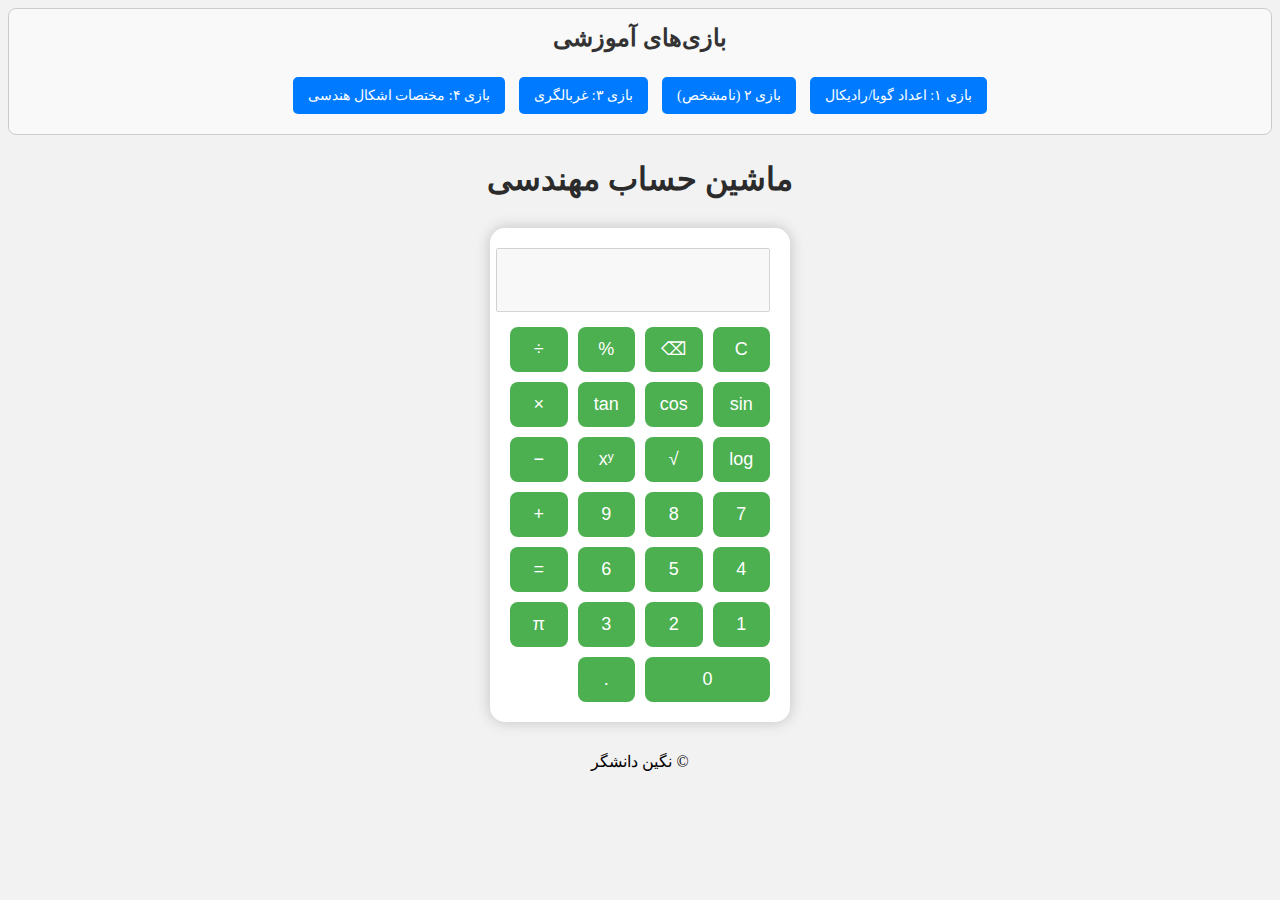
<file: index.html>
<!DOCTYPE html>
<html lang="fa" dir="rtl">
<head>
<meta charset="UTF-8">
<meta name="viewport" content="width=device-width, initial-scale=1.0">
<title>ماشین حساب مهندسی | نگین دانشگر</title>
<link rel="stylesheet" href="style.css">
<style>
    /* استایل‌های جدید برای نمایش بهتر لینک‌های بازی‌ها */
    .games-section {
        text-align: center;
        margin-bottom: 25px;
        padding: 15px;
        border: 1px solid #ccc;
        border-radius: 8px;
        background-color: #f9f9f9;
    }
    .games-section h2 {
        color: #333;
        margin-top: 0;
    }
    .game-button {
        display: inline-block;
        padding: 10px 15px;
        margin: 5px;
        background-color: #007bff;
        color: white;
        text-decoration: none;
        border-radius: 5px;
        transition: background-color 0.3s ease;
        font-size: 14px;
    }
    .game-button:hover {
        background-color: #0056b3;
    }
</style>
</head>

<body>

<!-- بخش جدید: لینک‌های بازی‌ها -->
<div class="games-section">
    <h2>بازی‌های آموزشی</h2>
    <a href="game1.html" class="game-button">بازی ۱: اعداد گویا/رادیکال</a>
    <a href="game2.html" class="game-button">بازی ۲ (نامشخص)</a> 
    <a href="game3.html" class="game-button">بازی ۳: غربالگری</a>
    <a href="game4.html" class="game-button">بازی ۴: مختصات اشکال هندسی</a>
</div>
<!-- پایان بخش لینک‌های بازی‌ها -->


<h1> ماشین حساب مهندسی </h1>

<div class="calculator">
<input type="text" id="display" disabled>

<div class="buttons">

<button onclick="clearDisplay()" class="op">C</button>
<button onclick="deleteLast()" class="op">⌫</button>
<button onclick="append('%')" class="op">%</button>
<button onclick="append('/')" class="op">÷</button>

<button onclick="sin()">sin</button>
<button onclick="cos()">cos</button>
<button onclick="tan()">tan</button>
<button onclick="append('*')" class="op">×</button>

<button onclick="log()">log</button>
<button onclick="sqrt()">√</button>
<button onclick="power()">xʸ</button>
<button onclick="append('-')" class="op">−</button>

<button onclick="append('7')">7</button>
<button onclick="append('8')">8</button>
<button onclick="append('9')">9</button>
<button onclick="append('+')" class="op">+</button>

<button onclick="append('4')">4</button>
<button onclick="append('5')">5</button>
<button onclick="append('6')">6</button>
<button onclick="calculate()" class="equal">=</button>

<button onclick="append('1')">1</button>
<button onclick="append('2')">2</button>
<button onclick="append('3')">3</button>
<button onclick="append(Math.PI)">π</button>

<button class="zero" onclick="append('0')">0</button>
<button onclick="append('.')">.</button>

</div>
</div>

<footer>© نگین دانشگر</footer>

<script src="script.js"></script>
</body>
</html>
</file>
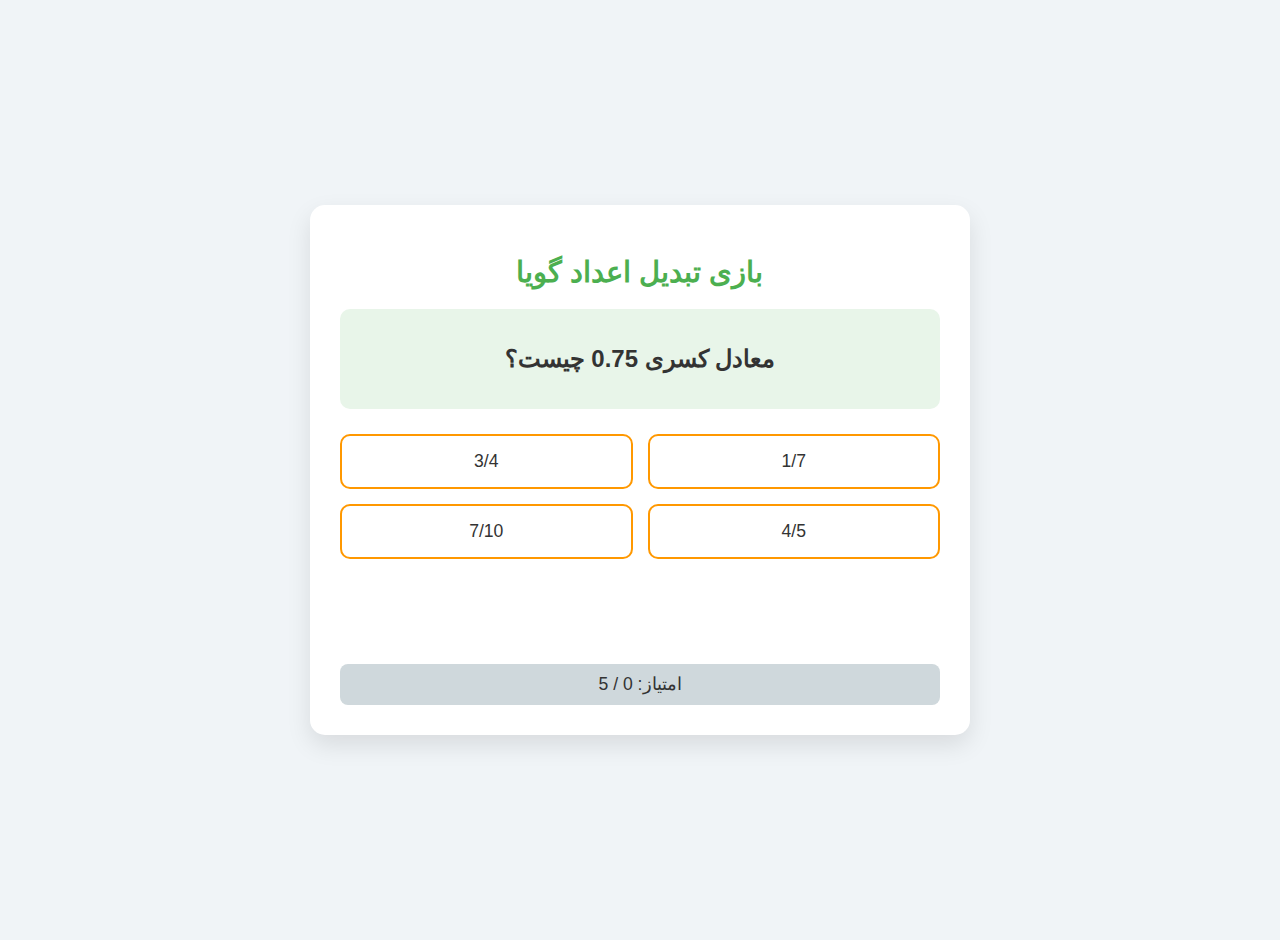
<file: game1.html>
﻿<!DOCTYPE html>
<html lang="fa" dir="rtl">
<head>
    <meta charset="UTF-8">
    <meta name="viewport" content="width=device-width, initial-scale=1.0">
    <title>بازی اعداد گویا</title>
    <style>
        :root {
            --primary-color: #4CAF50; /* سبز */
            --secondary-color: #FF9800; /* نارنجی */
            --background-color: #f0f4f7;
            --card-color: #ffffff;
            --text-color: #333;
            --correct-color: #4CAF50;
            --wrong-color: #F44336;
        }
        body {
            font-family: 'Vazirmatn', Tahoma, sans-serif;
            background-color: var(--background-color);
            color: var(--text-color);
            display: flex;
            justify-content: center;
            align-items: center;
            min-height: 100vh;
            margin: 0;
            padding: 20px;
        }
        .game-container {
            background-color: var(--card-color);
            padding: 30px;
            border-radius: 15px;
            box-shadow: 0 10px 25px rgba(0, 0, 0, 0.1);
            width: 100%;
            max-width: 600px;
            text-align: center;
        }
        h1 {
            color: var(--primary-color);
            margin-bottom: 20px;
            font-size: 1.8em;
        }
        #question-display {
            background-color: #e8f5e9;
            padding: 20px;
            border-radius: 10px;
            margin-bottom: 25px;
            font-size: 1.5em;
            font-weight: bold;
            min-height: 60px;
            display: flex;
            align-items: center;
            justify-content: center;
        }
        .options-grid {
            display: grid;
            grid-template-columns: repeat(2, 1fr);
            gap: 15px;
            margin-bottom: 25px;
        }
        .option-button {
            background-color: #ffffff;
            color: var(--text-color);
            border: 2px solid var(--secondary-color);
            padding: 15px 10px;
            border-radius: 10px;
            font-size: 1.1em;
            cursor: pointer;
            transition: all 0.3s ease;
            font-weight: 500;
        }
        .option-button:hover {
            background-color: var(--secondary-color);
            color: white;
            transform: translateY(-3px);
            box-shadow: 0 4px 10px rgba(0, 0, 0, 0.15);
        }
        .feedback {
            min-height: 40px;
            font-size: 1.2em;
            font-weight: bold;
            border-radius: 8px;
            padding: 10px;
            margin-top: 20px;
            transition: background-color 0.5s;
        }
        .score-panel {
            margin-top: 20px;
            padding: 10px;
            background-color: #cfd8dc;
            border-radius: 8px;
            font-size: 1.1em;
        }
        .next-button {
            background-color: var(--primary-color);
            color: white;
            border: none;
            padding: 12px 25px;
            border-radius: 8px;
            font-size: 1.1em;
            cursor: pointer;
            transition: background-color 0.3s;
            display: none; /* مخفی تا زمان پاسخ */
        }
        .next-button:hover {
            background-color: #388E3C;
        }
    </style>
</head>
<body>

    <div class="game-container">
        <h1>بازی تبدیل اعداد گویا</h1>
        <div id="question-display">منتظر بمانید...</div>
        
        <div class="options-grid" id="options-container">
            <!-- دکمه‌ها توسط جاوا اسکریپت اضافه می‌شوند -->
        </div>

        <div id="feedback" class="feedback"></div>
        
        <button class="next-button" id="next-btn" onclick="nextQuestion()">سوال بعدی</button>
        
        <div class="score-panel">
            امتیاز: <span id="score">0</span> / <span id="total-questions">0</span>
        </div>
    </div>

    <script>
        const questions = [
            { text: "معادل کسری 0.75 چیست؟", answer: "3/4", choices: ["1/7", "3/4", "4/5", "7/10"] },
            { text: "معادل اعشاری 5/8 چیست؟", answer: "0.625", choices: ["0.5", "0.625", "0.8", "0.58"] },
            { text: "معادل کسری 1.2 را پیدا کنید.", answer: "6/5", choices: ["1/2", "12/10", "6/5", "1/20"] },
            { text: "معادل اعشاری -3/5 چیست؟", answer: "-0.6", choices: ["-0.3", "-0.6", "-0.5", "-0.75"] },
            { text: "معادل ساده شده 15/25 چیست؟", answer: "3/5", choices: ["5/3", "1/5", "3/5", "15/25"] }
        ];

        let currentQuestionIndex = 0;
        let score = 0;
        const totalQuestions = questions.length;

        const questionDisplay = document.getElementById('question-display');
        const optionsContainer = document.getElementById('options-container');
        const feedbackDiv = document.getElementById('feedback');
        const nextBtn = document.getElementById('next-btn');
        const scoreSpan = document.getElementById('score');
        const totalSpan = document.getElementById('total-questions');

        totalSpan.textContent = totalQuestions;

        function loadQuestion() {
            const qData = questions[currentQuestionIndex];
            questionDisplay.textContent = qData.text;
            optionsContainer.innerHTML = '';
            feedbackDiv.textContent = '';
            feedbackDiv.style.backgroundColor = 'transparent';
            nextBtn.style.display = 'none';

            qData.choices.forEach(choice => {
                const button = document.createElement('button');
                button.className = 'option-button';
                button.textContent = choice;
                button.onclick = () => checkAnswer(choice, qData.answer);
                optionsContainer.appendChild(button);
            });
        }

        function checkAnswer(selectedChoice, correctAnswer) {
            // غیر فعال کردن دکمه‌ها پس از انتخاب
            document.querySelectorAll('.option-button').forEach(btn => btn.disabled = true);
            
            if (selectedChoice === correctAnswer) {
                score++;
                feedbackDiv.textContent = '✅ درست است! آفرین.';
                feedbackDiv.style.backgroundColor = 'var(--correct-color)40'; // رنگ سبز روشن
            } else {
                feedbackDiv.textContent = `❌ اشتباه است. جواب صحیح: ${correctAnswer}`;
                feedbackDiv.style.backgroundColor = 'var(--wrong-color)40'; // رنگ قرمز روشن
            }
            
            scoreSpan.textContent = score;
            nextBtn.style.display = 'block';
        }

        function nextQuestion() {
            currentQuestionIndex++;
            if (currentQuestionIndex < totalQuestions) {
                loadQuestion();
            } else {
                questionDisplay.textContent = "بازی تمام شد!";
                optionsContainer.innerHTML = `<p>نتیجه نهایی شما: ${score} از ${totalQuestions}</p>`;
                nextBtn.style.display = 'none';
            }
        }

        // شروع بازی
        loadQuestion();
    </script>
</body>
</html>
</file>
<file: style.css>
body{
    font-family: Tahoma;
    text-align: center;
    background: #f2f2f2;
}

h1{
    color: #2b2b2b;
}

.calculator{
    width: 260px;
    margin: 30px auto;
    padding: 20px;
    background: white;
    border-radius: 15px;
    box-shadow: 0 0 15px rgba(0,0,0,0.2);
}

#display{
    width: 100%;
    height: 50px;
    margin-bottom: 15px;
    font-size: 20px;
    text-align: right;
    padding: 5px;
}

.buttons{
    display: grid;
    grid-template-columns: repeat(4, 1fr);
    gap: 10px;
}

button{
    height: 45px;
    font-size: 18px;
    border: none;
    background: #4CAF50;
    color: white;
    border-radius: 8px;
    cursor: pointer;
}

button:hover{
    background: #45a049;
}

.zero{
    grid-column: span 2;
}
</file>
